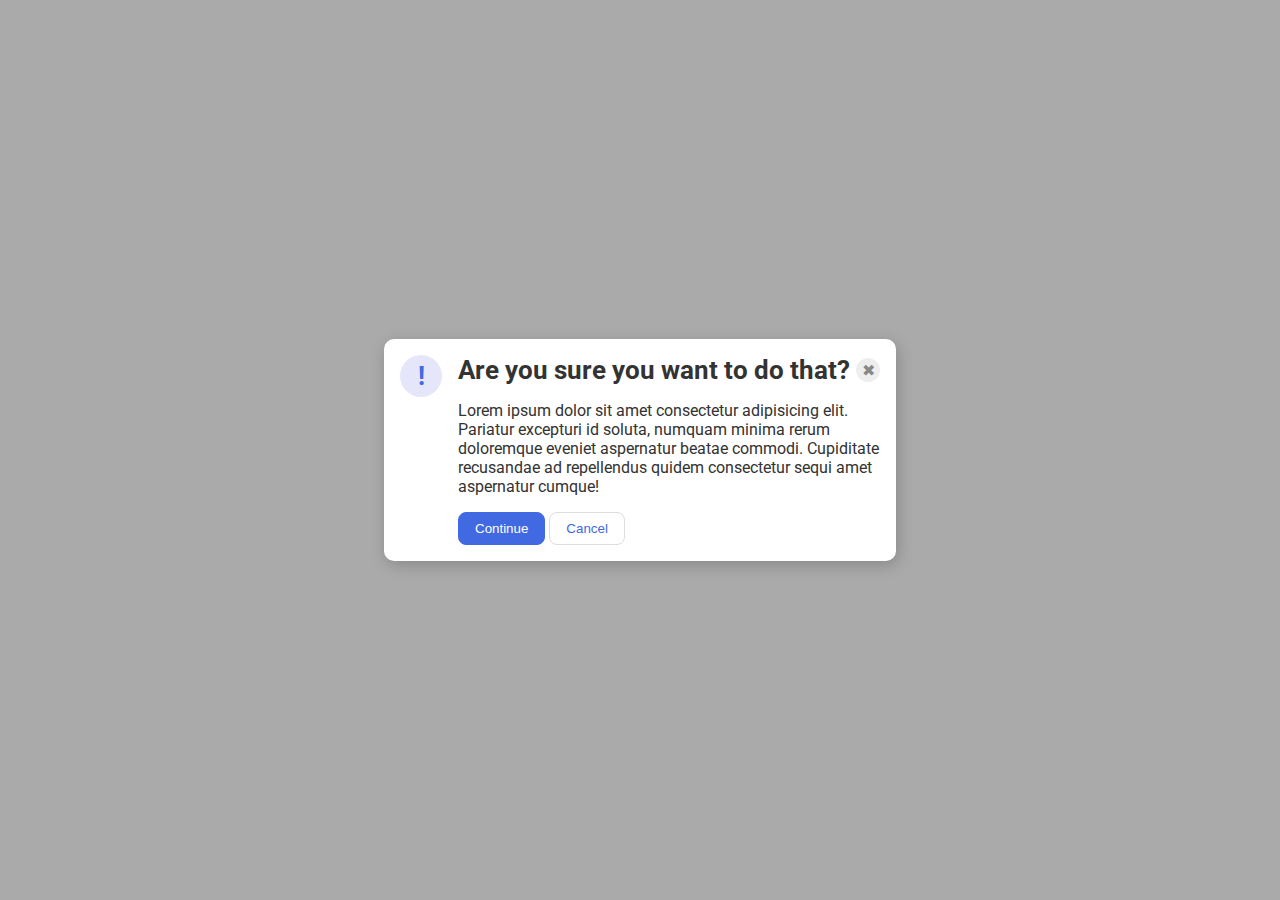
<file: flex/05-flex-modal/index.html>
<!DOCTYPE html>
<html lang="en">
  <head>
    <meta charset="UTF-8">
    <meta http-equiv="X-UA-Compatible" content="IE=edge">
    <meta name="viewport" content="width=device-width, initial-scale=1.0">
    <link rel="stylesheet" href="style.css">
    <title>Modal</title>
  </head>
  <body>
    <div class="modal">
      <div class="icon">!</div>
      <div class="right">
        <div class="header">Are you sure you want to do that?
        <div class="close-button">✖</div>
      </div>
        <div class="text">Lorem ipsum dolor sit amet consectetur adipisicing elit. Pariatur excepturi id soluta, numquam minima rerum doloremque eveniet aspernatur beatae commodi. Cupiditate recusandae ad repellendus quidem consectetur sequi amet aspernatur cumque!</div>
        <button class="continue">Continue</button>
        <button class="cancel">Cancel</button>
      </div>
    </div>
  </body>
</html>
</file>
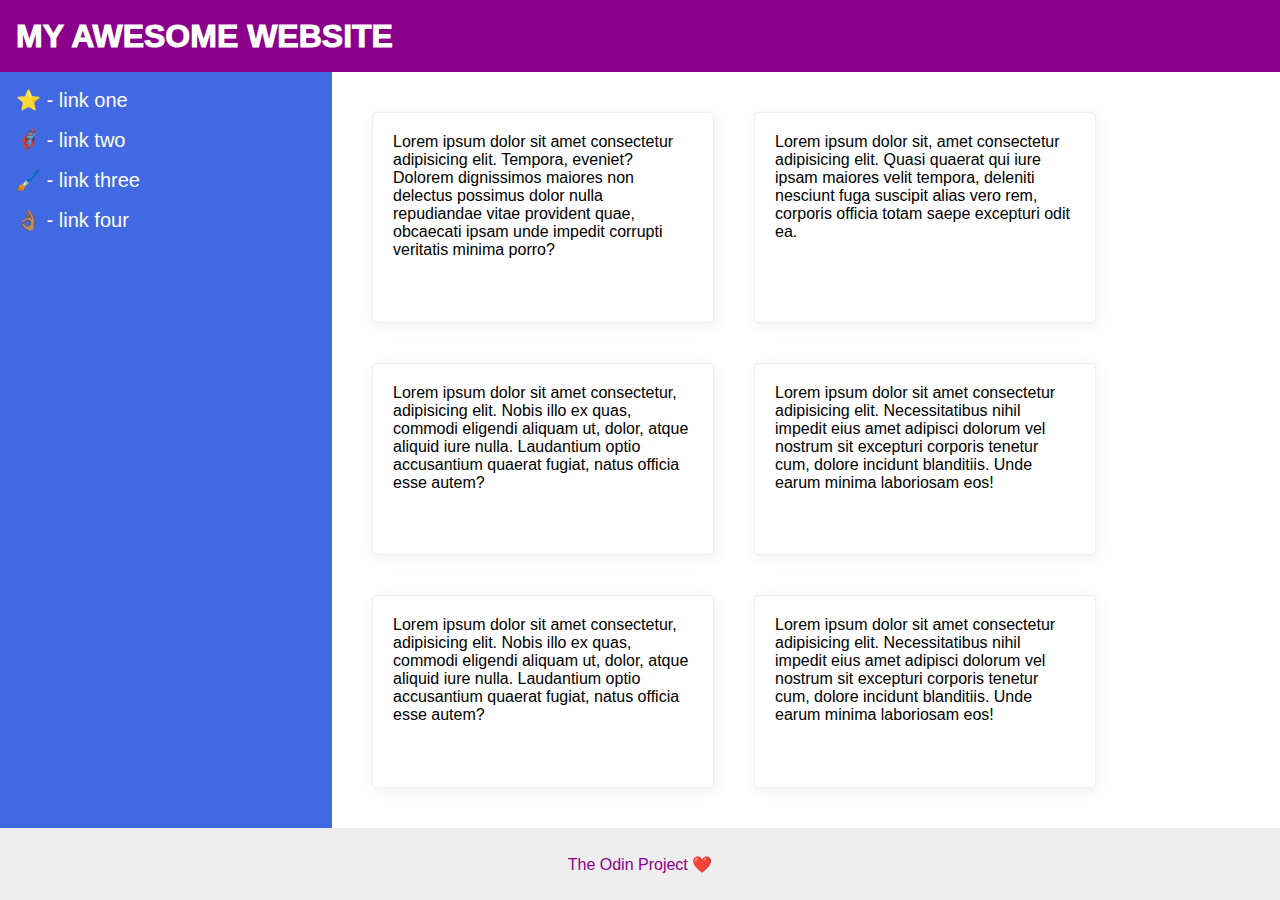
<file: flex/07-flex-layout-2/index.html>
<!DOCTYPE html>
<html lang="en">
  <head>
    <meta charset="UTF-8">
    <meta http-equiv="X-UA-Compatible" content="IE=edge">
    <meta name="viewport" content="width=device-width, initial-scale=1.0">
    <title>The Holy Grail</title>
    <link rel="stylesheet" href="style.css">
  </head>
  <body>
    <div class="header">
      MY AWESOME WEBSITE
    </div>
    
    <div  class="container">
      <div class="sidebar">
        <ul>
          <li><a href="#">⭐ - link one</a></li>
          <li><a href="#">🦸🏽‍♂️ - link two</a></li>
          <li><a href="#">🖌️ - link three</a></li>
          <li><a href="#">👌🏽 - link four</a></li>
        </ul>
      </div>
        <div class="card-container">
        <div class="card">Lorem ipsum dolor sit amet consectetur adipisicing elit. Tempora, eveniet? Dolorem dignissimos maiores non delectus possimus dolor nulla repudiandae vitae provident quae, obcaecati ipsam unde impedit corrupti veritatis minima porro?</div>
        <div class="card">Lorem ipsum dolor sit, amet consectetur adipisicing elit. Quasi quaerat qui iure ipsam maiores velit tempora, deleniti nesciunt fuga suscipit alias vero rem, corporis officia totam saepe excepturi odit ea.</div>
        <div class="card">Lorem ipsum dolor sit amet consectetur, adipisicing elit. Nobis illo ex quas, commodi eligendi aliquam ut, dolor, atque aliquid iure nulla. Laudantium optio accusantium quaerat fugiat, natus officia esse autem?</div>
        <div class="card">Lorem ipsum dolor sit amet consectetur adipisicing elit. Necessitatibus nihil impedit eius amet adipisci dolorum vel nostrum sit excepturi corporis tenetur cum, dolore incidunt blanditiis. Unde earum minima laboriosam eos!</div>
        <div class="card">Lorem ipsum dolor sit amet consectetur, adipisicing elit. Nobis illo ex quas, commodi eligendi aliquam ut, dolor, atque aliquid iure nulla. Laudantium optio accusantium quaerat fugiat, natus officia esse autem?</div>
        <div class="card">Lorem ipsum dolor sit amet consectetur adipisicing elit. Necessitatibus nihil impedit eius amet adipisci dolorum vel nostrum sit excepturi corporis tenetur cum, dolore incidunt blanditiis. Unde earum minima laboriosam eos!</div>
      </div>
    </div>
      
    <div class="footer">
      The Odin Project ❤️
    </div>
  </body>
</html>
</file>
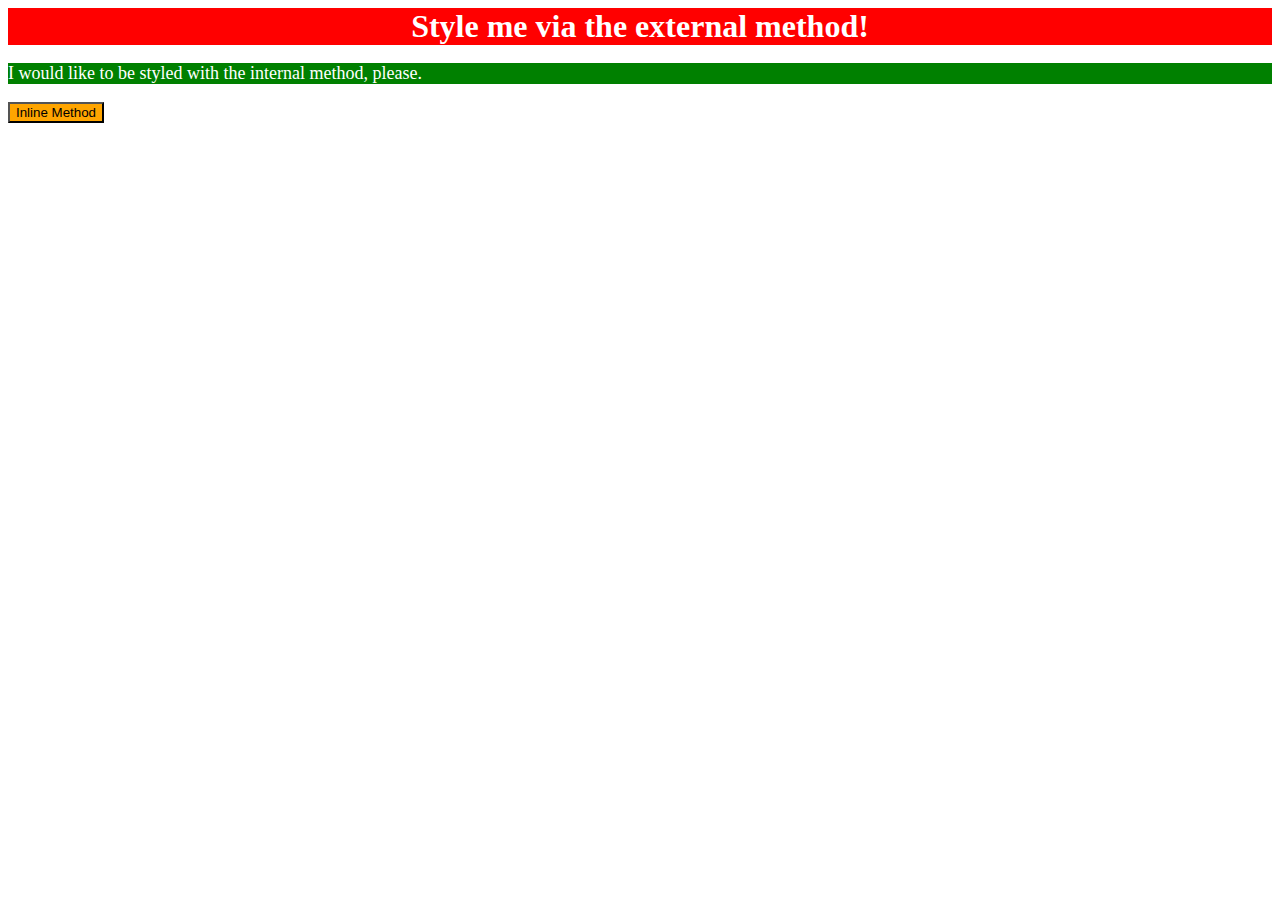
<file: foundations/01-css-methods/index.html>
<!DOCTYPE html>
<html lang="en">
  <head>
    <meta charset="UTF-8">
    <meta http-equiv="X-UA-Compatible" content="IE=edge">
    <meta name="viewport" content="width=device-width, initial-scale=1.0">
    <link rel="stylesheet" href="styles.css">
    <style>
      p {
        color: white;
        background-color: green;
        font-size: 18px;
      }
    </style>
    <title>Methods for Adding CSS</title>
  </head>
  <body>
    <div>Style me via the external method!</div>
    <p>I would like to be styled with the internal method, please.</p>
    <button style="background-color: orange; font: size 18px;">Inline Method</button>
  </body>
</html>
</file>
<file: flex/05-flex-modal/style.css>
@import url('https://fonts.googleapis.com/css2?family=Roboto:wght@400;700&display=swap');

html, body {
  height: 100%;
}

body {
  font-family: Roboto, sans-serif;
  margin: 0;
  background: #aaa;
  color: #333;
  /* I'll give you this one for free lol */
  display: flex;
  align-items: center;
  justify-content: center;
}

.modal {
  background: white;
  width: 480px;
  border-radius: 10px;
  box-shadow: 2px 4px 16px rgba(0,0,0,.2);
  display: flex;
  gap: 16px;
  padding: 16px;
}

.icon {
  color: royalblue;
  font-size: 26px;
  font-weight: 700;
  background: lavender;
  width: 42px;
  height: 42px;
  border-radius: 50%;
  display: flex;
  align-items: center;
  justify-content: center;
  flex-shrink: 0;
}

.header {
  display: flex;
  justify-content: space-between;
  align-items: center;
  font-weight: bold;
  font-size: 26px;
  margin-bottom: 16px;
}

.close-button {
  background: #eee;
  border-radius: 50%;
  color: #888;
  font-weight: 400;
  font-size: 16px;
  height: 24px;
  width: 24px;
  display: flex;
  align-items: center;
  justify-content: center;
}

button {
  padding: 8px 16px;
  border-radius: 8px;
}

button.continue {
  background: royalblue;
  border: 1px solid royalblue;
  color: white;
}

button.cancel {
  background: white;
  border: 1px solid #ddd;
  color: royalblue;
}

.text {
  padding-bottom: 16px;
}
</file>
<file: flex/07-flex-layout-2/style.css>
body {
  font-family: -apple-system, BlinkMacSystemFont, 'Segoe UI', Roboto, Oxygen, Ubuntu, Cantarell, 'Open Sans', 'Helvetica Neue', sans-serif;
  margin: 0;
  min-height: 100vh;
  display: flex;
  flex-direction: column;
}

.header {
  height: 72px;
  background: darkmagenta;
  color: white;
  font-weight: 1000;
  font-size: 32px;
  display: flex;
  align-items: center;
  padding-left: 16px;
}

.container {
  display: flex;
  flex: 1;
}

.card-container {
  display:flex;
  flex-wrap: wrap;
  padding: 20px;
}

.footer {
  height: 72px;
  background: #eee;
  color: darkmagenta;
  display: flex;
  align-items: center;
  justify-content: center;
}

.card {
  width: 300px;
  padding: 20px;
  margin: 20px;
}

.sidebar {
  width: 300px;
  background: royalblue;
  flex-shrink: 0;
  padding: 16px;
}

.card {
  border: 1px solid #eee;
  box-shadow: 2px 4px 16px rgba(0,0,0,.06);
  border-radius: 4px;
}

a {
  text-decoration: none;
  color: white;
  font-size: 20px;
}

ul {
  list-style: none;
  margin: 0;
  padding: 0;
}

li {
  margin-bottom: 16px;
}
</file>
<file: foundations/01-css-methods/styles.css>
div {
    color: white;
    background-color: red;
    font-size: 32px;
    text-align: center;
    font-weight: bold;
}
</file>
